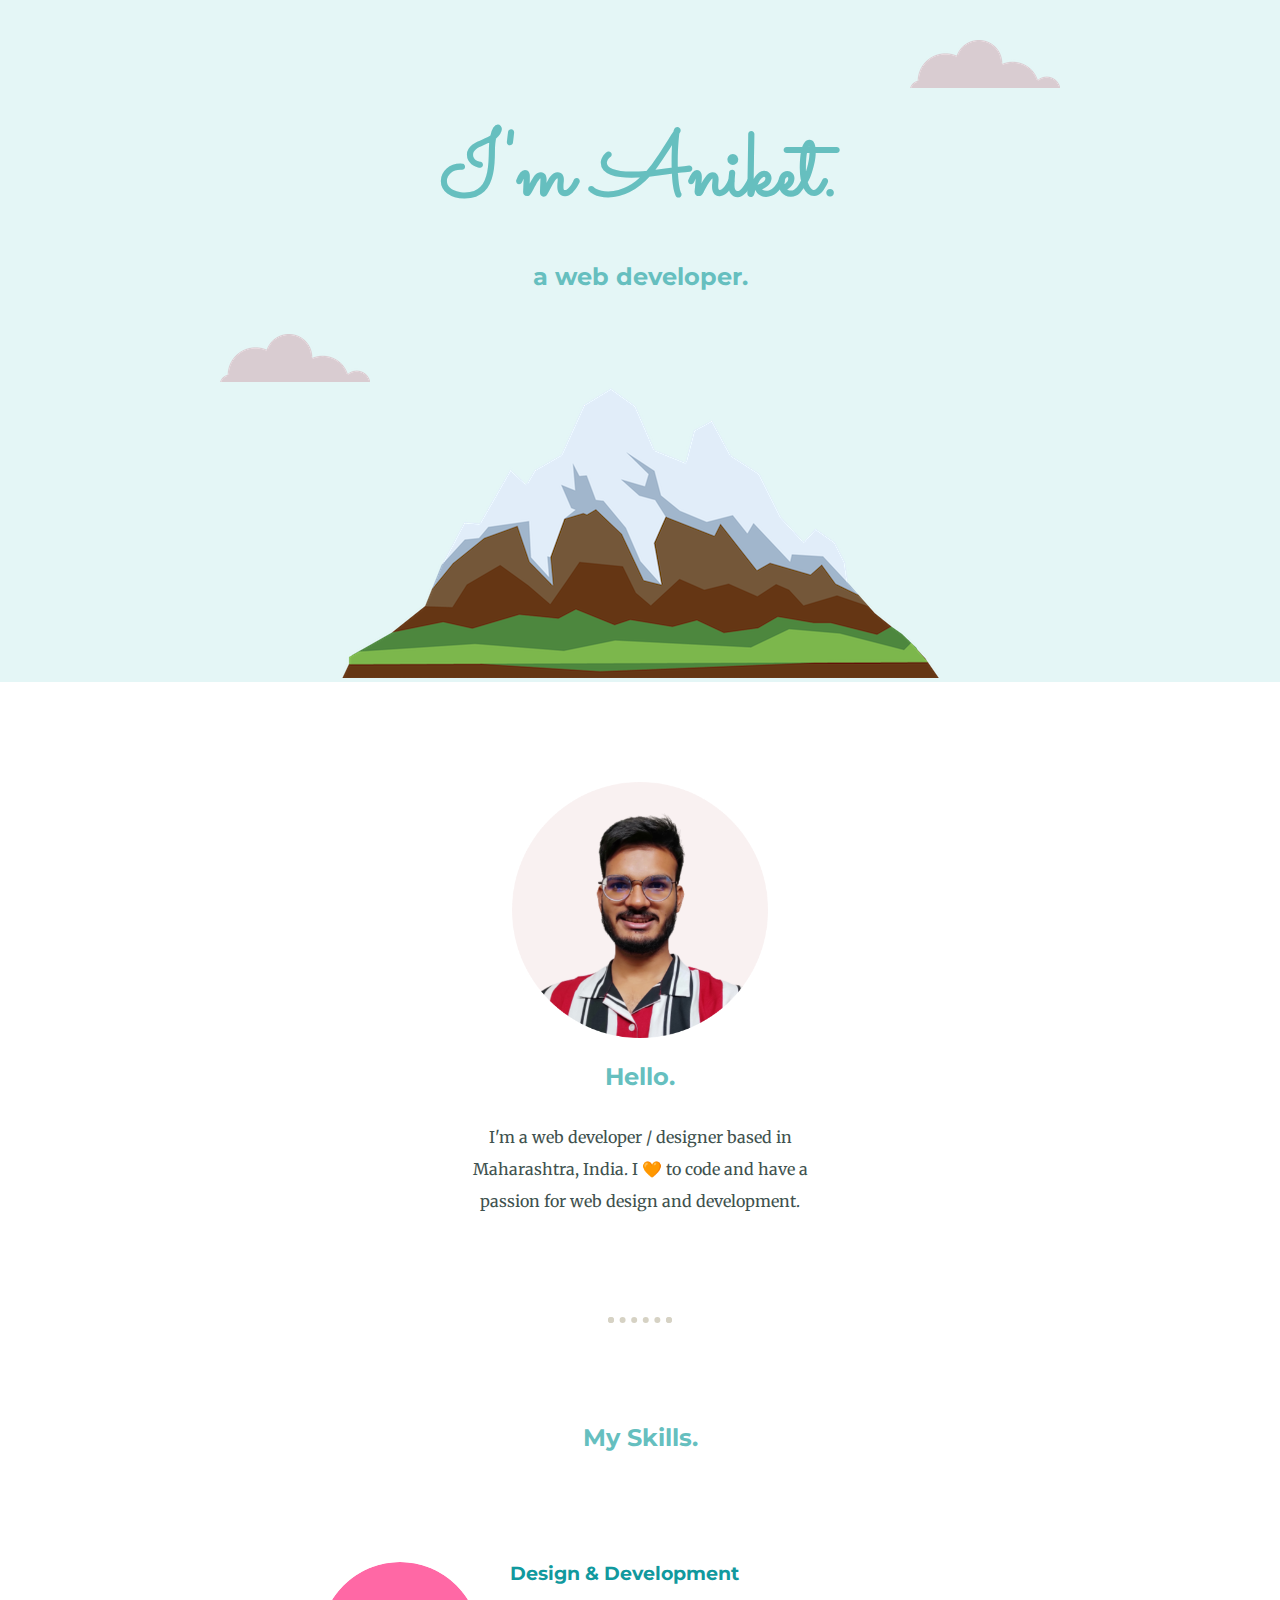
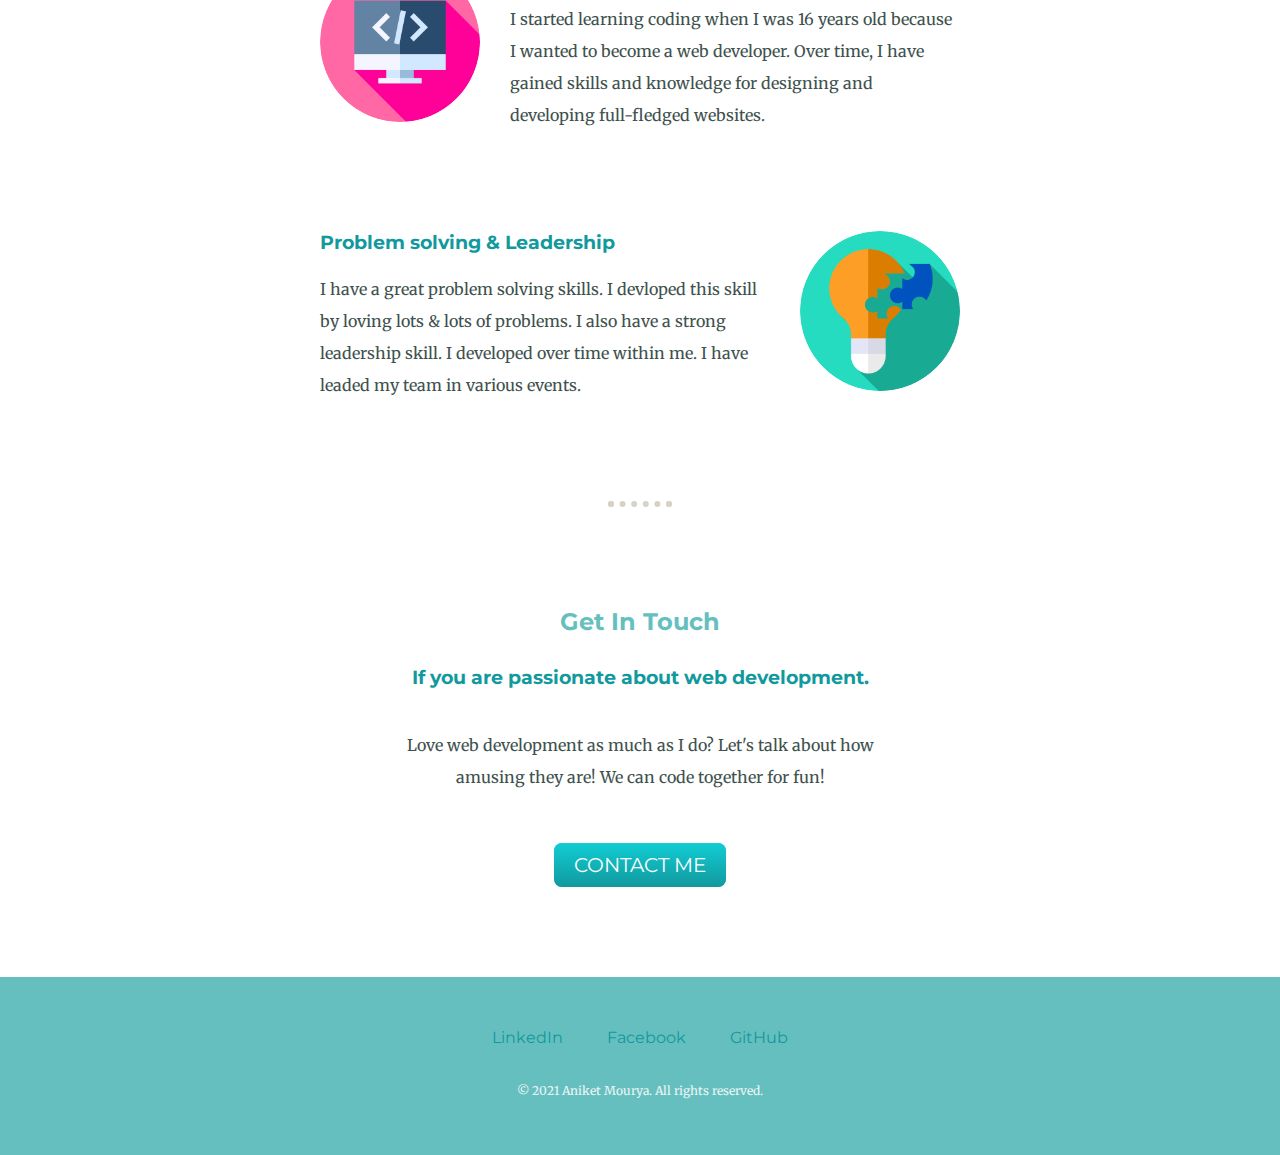
<file: index.html>
<!DOCTYPE html>
<html lang="en" dir="ltr">
  <head>
    <meta charset="utf-8">
    <title>Aniket Mourya</title>
    <link rel="stylesheet" href="css/styles.css">
    <link rel="icon" href="css/favicon.ico">
    <link rel="preconnect" href="https://fonts.googleapis.com">
  <link rel="preconnect" href="https://fonts.gstatic.com" crossorigin>
  <link href="https://fonts.googleapis.com/css2?family=Merriweather:wght@300&family=Montserrat:wght@300&family=Sacramento&display=swap" rel="stylesheet">
  </head>
  <body>
    <div class="top-container">
      <img class="top-cloud" src="images/cloud.png" alt="cloud-img">
      <h1>I'm Aniket.</h1>
      <h2>a web developer.</h2>
      <img class="bottom-cloud" src="images/cloud.png" alt="cloud-img">
      <img src="images/mountain.png" alt="mountain-img">
    </div>


    <div class="middle-container">
      <div class="profile">
        <img class="my-profile-image" src="images/aniket.png" alt="aniket-image">
        <h2>Hello.</h2>
        <p class="intro">I'm a web developer / designer based in Maharashtra, India. I 🧡 to code and have a passion for web design and development.</p>
      </div>
      <hr>
      <div class="skills">
        <h2>My Skills.</h2>
        <div class="skill-row">
          <img class="code" src="images/code.png" alt="design-skill-image">
          <h3>Design & Development</h3>
          <p>I started learning coding when I was 16 years old because I wanted to become a web developer. Over time, I have gained skills and knowledge for designing and developing full-fledged websites.</p>
        </div>
        <div class="skill-row">
          <img class="problem-solving" src="images/problem-solving.png" alt="problem-solving-image">
          <h3>Problem solving & Leadership</h3>
          <p>I have a great problem solving skills. I devloped this skill by loving lots & lots of problems. I also have a strong leadership skill. I developed over time within me. I have leaded my team in various events.</p>
        </div>
      </div>
      <hr>
      <div class="contact-me">
        <h2>Get In Touch</  h2>
        <h3>If you are passionate about web development.</h3>
        <p class="contact-message">Love web development as much as I do? Let's talk about how amusing they are! We can code together for fun!</p>
      <!--  <a class="btn" href="mailto:aniketmourya2710@gmail.com">CONTACT ME</a>  -->
      <a class="btn" href="contact.html">CONTACT ME</a>
      </div>
    </div>


    <div class="bottom-container">
      <a class="footer-link" href="https://www.linkedin.com/in/aniketmourya">LinkedIn</a>
      <a class="footer-link" href="https://www.facebook.com/aniketmourya">Facebook</a>
      <a class="footer-link" href="https://www.github.com/aniketmourya">GitHub</a>
      <p class="copyright">© 2021 Aniket Mourya. All rights reserved.</p>
    </div>





  </body>
</ht
</file>
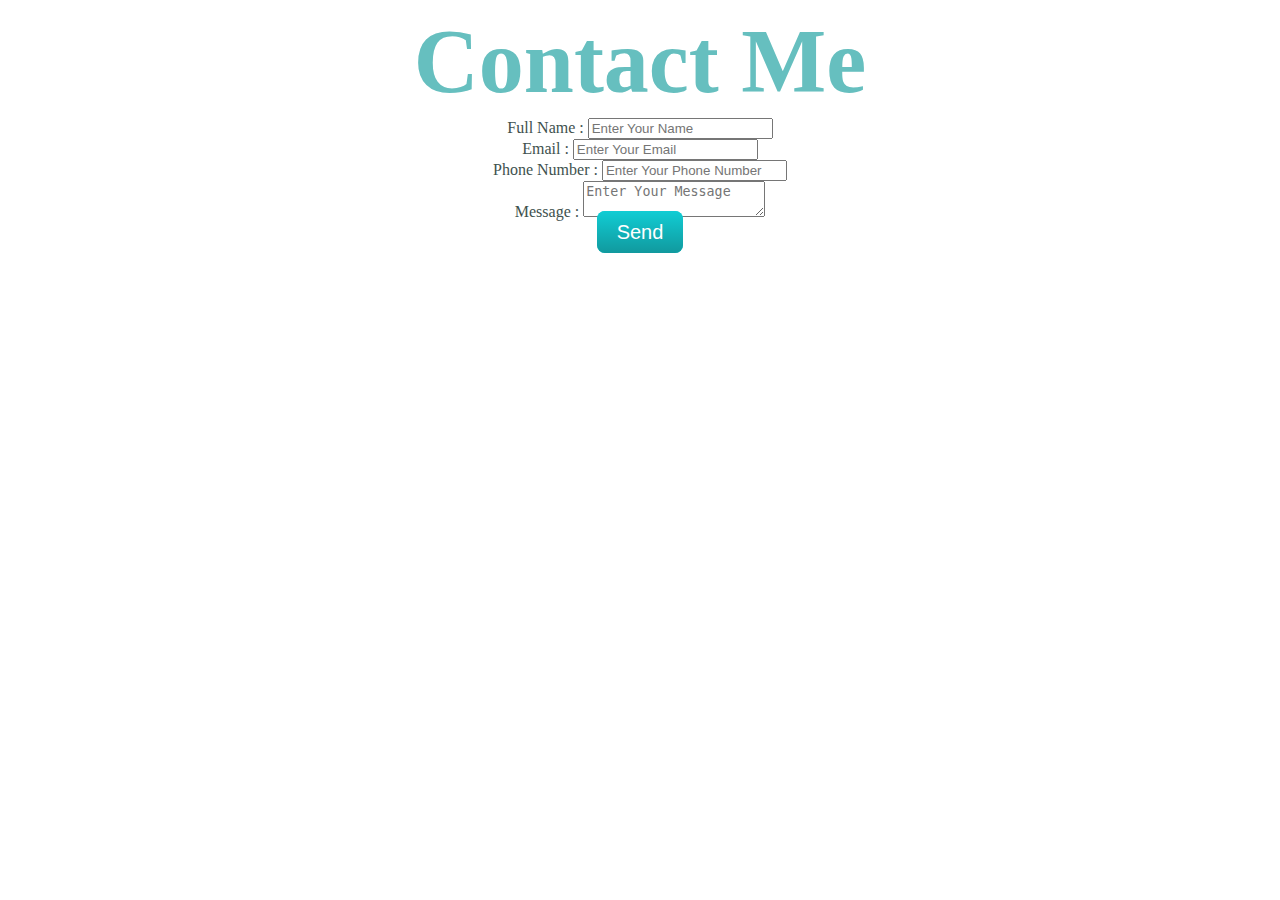
<file: contact.html>
<!DOCTYPE html>
<html lang="en" dir="ltr">
  <head>
    <meta charset="utf-8">
    <title>Contact</title>
    <link rel="stylesheet" href="css/styles.css">
  </head>
  <body>
  <div class="contact-form">
    <h1 class="contact-heading">Contact Me</h1>
    <div class="txtb">
      <label>Full Name :</label>
      <input type="text" name="" value="" placeholder="Enter Your Name">
    </div>

    <div class="txtb">
      <label>Email :</label>
      <input type="email" name="" value="" placeholder="Enter Your Email">
    </div>

    <div class="txtb">
      <label>Phone Number :</label>
      <input type="text" name="" value="" placeholder="Enter Your Phone Number">
    </div>

    <div class="txtb">
      <label>Message :</label>
      <textarea placeholder="Enter Your Message"></textarea>
    </div>
    <div class="send-button">
      <a class="btn">Send</a>
    </div>
  </div>
  </body>
</html>
</file>
<file: css/styles.css>
body{
  margin: 0;
  text-align: center;
  font-family: 'Merriweather', serif;
  color: #40514E;
}
h1{
  font-size: 5.625rem;   /* 100% = 16px | so 90px = 562.5%  | 1em = 100% = 16px */
  margin-top: 10px;
  margin-bottom: 5px;
  font-family: 'Sacramento', cursive;
  color: #66BFBF;
}
h2{
  font-family: 'Montserrat', sans-serif;
  font-size: 1.5rem;
  color: #66BFBF;
  padding-bottom: 10px;

}
h3{
  font-family: 'Montserrat', sans-serif;
  color: #11999E;
}
hr{
  border: dotted #D6D2C4 6px;
  border-bottom: none;
  width: 4%;
  margin: 100px auto;
}
a{
  color: #11999E;
  font-family: 'Montserrat', sans-serif;
  margin: 10px 20px;
  text-decoration: none;
}
a:hover{
  color: #EAF6F6;
}
p{
    line-height: 2;
}
.top-container{
  background-color: #E4F6F6;
  position: relative;
  padding-top: 100px;
}
.middle-container{
padding: 100px 0;
}
.bottom-container{
background-color: #66BFBF;
padding: 50px 0 20px;
}
.top-cloud{
  position: absolute;
  right: 220px;
  top: 40px;
}
.bottom-cloud{
  position: absolute;
left: 220px;
bottom: 300px;
}
.copyright{
  color: #EAF6F6;
  font-size: 0.75rem;
  padding: 20px 0;
}
.intro{
  width: 30%;
  margin: auto ;
}
.my-profile-image{
  width: 20%;
  margin: auto;
}
.code{
  border-radius: 100%;
  width: 25%;
  height: 25%;
  float: left;
  margin-right: 30px;
}
.problem-solving{
  border-radius: 100%;
  width: 25%;
  height: 25%;
  float: right;
  margin-left: 30px;
}
.skill-row{
  width: 50%;
  margin: 100px auto 100px auto;
  text-align: left;
}
.contact-message{
  width: 40%;
  margin: 40px auto 60px;
}
.btn {
  background: #11cdd4;
  background-image: -webkit-linear-gradient(top, #11cdd4, #11999e);
  background-image: -moz-linear-gradient(top, #11cdd4, #11999e);
  background-image: -ms-linear-gradient(top, #11cdd4, #11999e);
  background-image: -o-linear-gradient(top, #11cdd4, #11999e);
  background-image: linear-gradient(to bottom, #11cdd4, #11999e);
  -webkit-border-radius: 8;
  -moz-border-radius: 8;
  border-radius: 8px;
  font-family: 'Montserrat', sans-serif;
  color: #ffffff;
  font-size: 20px;
  padding: 10px 20px 10px 20px;
  text-decoration: none;
}
.btn:hover {
  background: #30e3cb;
  background-image: -webkit-linear-gradient(top, #30e3cb, #2bc4ad);
  background-image: -moz-linear-gradient(top, #30e3cb, #2bc4ad);
  background-image: -ms-linear-gradient(top, #30e3cb, #2bc4ad);
  background-image: -o-linear-gradient(top, #30e3cb, #2bc4ad);
  background-image: linear-gradient(to bottom, #30e3cb, #2bc4ad);
  text-decoration: none;
}
</file>
